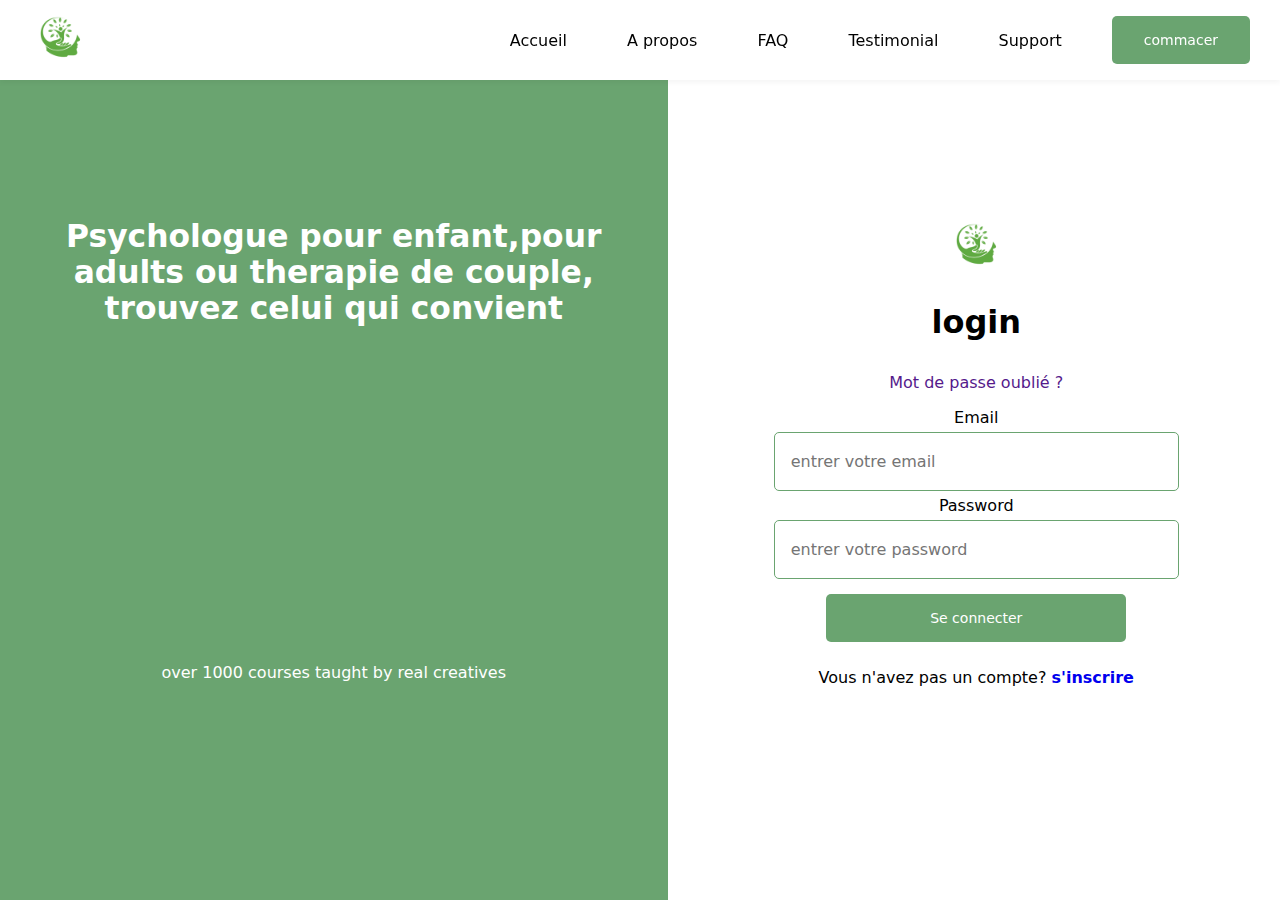
<file: views/Login.html>
<!DOCTYPE html>
<html lang="en">
<head>
    <meta charset="UTF-8">
    <meta http-equiv="X-UA-Compatible" content="IE=edge">
    <meta name="viewport" content="width=device-width, initial-scale=1.0">
    <link rel="stylesheet" href="../css/style.css">
    <link rel="stylesheet" href="../css/uLogin.css">
    <link rel="stylesheet" href="../css/welcome.css" />
<!-- ------------------------------------    UNICONS CDN --------------------------- -->
<link
rel="stylesheet"
href="https://unicons.iconscout.com/release/v4.0.0/css/line.css"
/>
    <title>Login</title>
</head>
<body>
    <nav class="flex justify-between align-center p-1 px-2 nav-scrolled">
    <div class="avatar-container">
          <img src="../assets/Logo.png" alt="amane logo" />
        </div>
        <div class="flex align-center mb-flex-rev">
          <i class="uil uil-apps hidden" id="menu"></i>
          <ul class="navigation p-1">
            <a href="#"
              ><li class="p-1 mx-2">
                <div class="hidden"><i class="icon uil uil-estate"></i></div>
                Accueil
              </li></a
            >
            <a href="#">
              <li class="p-1 mx-2">
                <div class="hidden">
                  <i class="icon uil uil-info-circle"></i>
                </div>
                A propos
              </li></a
            >

            <a href="#"
              ><li class="p-1 mx-2">
                <div class="hidden">
                  <i class="icon uil uil-comment-question"></i>
                </div>
                FAQ
              </li></a
            >

            <a href="#"
              ><li class="p-1 mx-2">
                <div class="hidden">
                  <i class="icon uil uil-comment-alt-heart"></i>
                </div>
                Testimonial
              </li></a
            >
            <a href="#"
              ><li class="p-1 mx-2">
                <div class="hidden">
                  <i class="icon uil uil-headphones"></i>
                </div>
                Support
              </li></a
            >
          </ul>
          <button class="main-btn">commacer</button>
        </div>
      </nav>

    <main class="login-page">
        
        <section class="left-section">
            <h1>Psychologue pour enfant,pour adults ou therapie de couple, trouvez celui qui convient</h1>
            <p>over 1000 courses taught by real creatives</p>
        </section>

        <!-- ---------------------RIGHT SECTION ----------------------------- -->

        <section class="right-section">
        <div class="form-container flex-col align-center">
            <div class="avatar-container">
                <img src="../assets/Logo.png" alt="amane logo">
            </div>
            <h1>login</h1>
            <p><a href="">Mot de passe oublié ?</a></p>
            <form action="">
                <label for="email">Email</label>
                <input class="main-input" type="email" id="email" name="email" placeholder="entrer votre email">
                <label for="password">Password</label>
                <input class="main-input" type="password" id="password" name="password" placeholder="entrer votre password">
                <button class="main-btn-stretched">Se connecter</button>
            </form>
            <p class="termes">Vous n'avez pas un compte? <strong><a href="./uSignUp.html">s'inscrire</a></strong></p>
        <div id="test"></div>
        </div>    
        </section>
    </main>
</body>
</html>
</file>
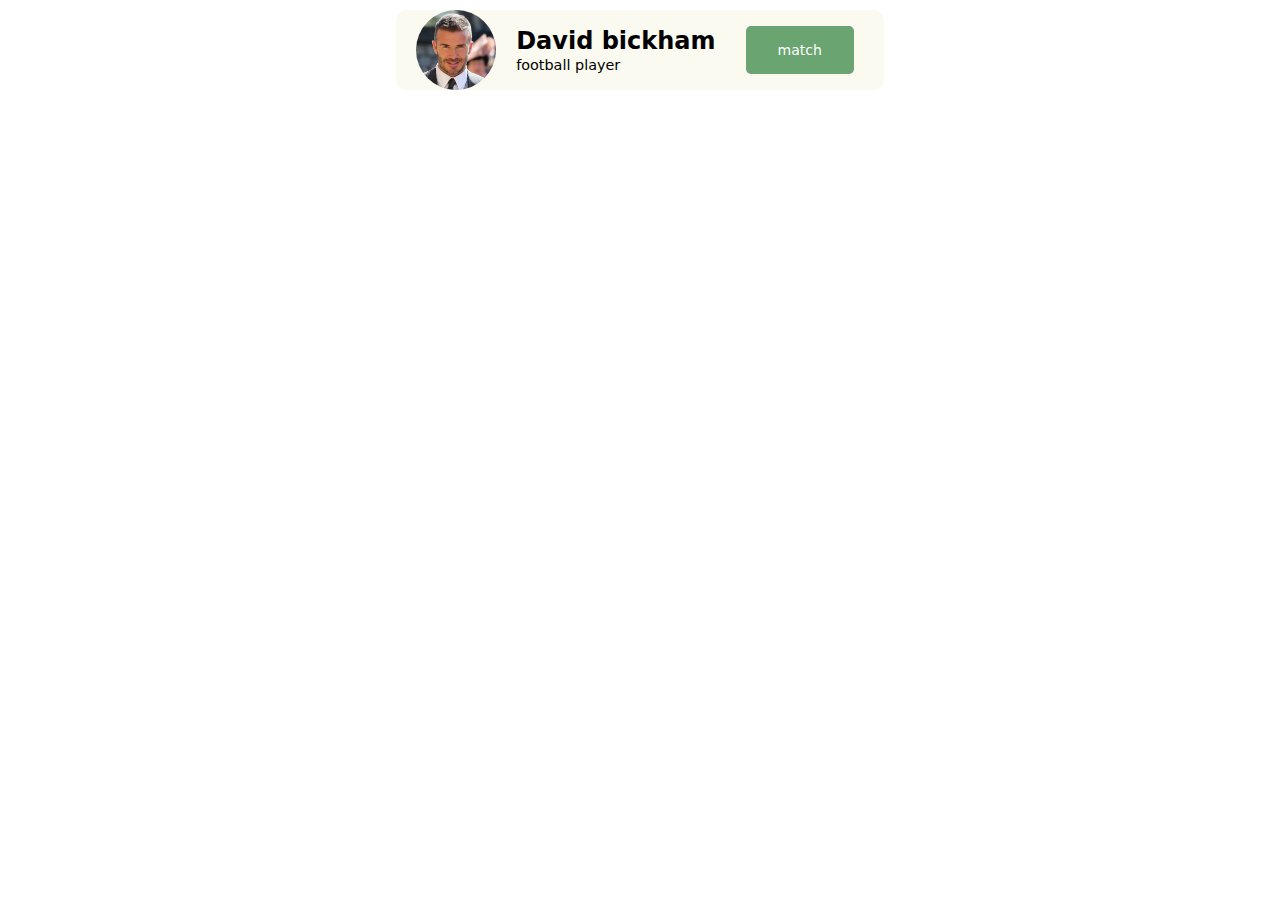
<file: views/psy-card.html>
<!DOCTYPE html>
<html lang="en">
<head>
    <meta charset="UTF-8">
    <meta http-equiv="X-UA-Compatible" content="IE=edge">
    <meta name="viewport" content="width=device-width, initial-scale=1.0">
    <link rel="stylesheet" href="../css/style.css">
    <title>Document</title>
</head>
<body>
    <div class="">
                                    <!-- THIS IS THE CARD  -->
       <div class="container center">
            <div class="flex justify-center align-center p-1 px-2 my-1" style="
            background-color: var(--background-color-a);
            border-radius: 10px;
            width: fit-content;
            ">
                <div class="avatar-container"><img src="../assets/profile.jpg" alt="profile de psychologue"></div>
                <div class="mx-2">
                    <h1 style="font-size:1.5rem">David bickham</h1>
                    <span style="font-size:.9rem">football player</span>
                </div>
                <div><button class="main-btn">match</button></div>
            </div>
       </div>
    </div>
</body>
</html>
</file>
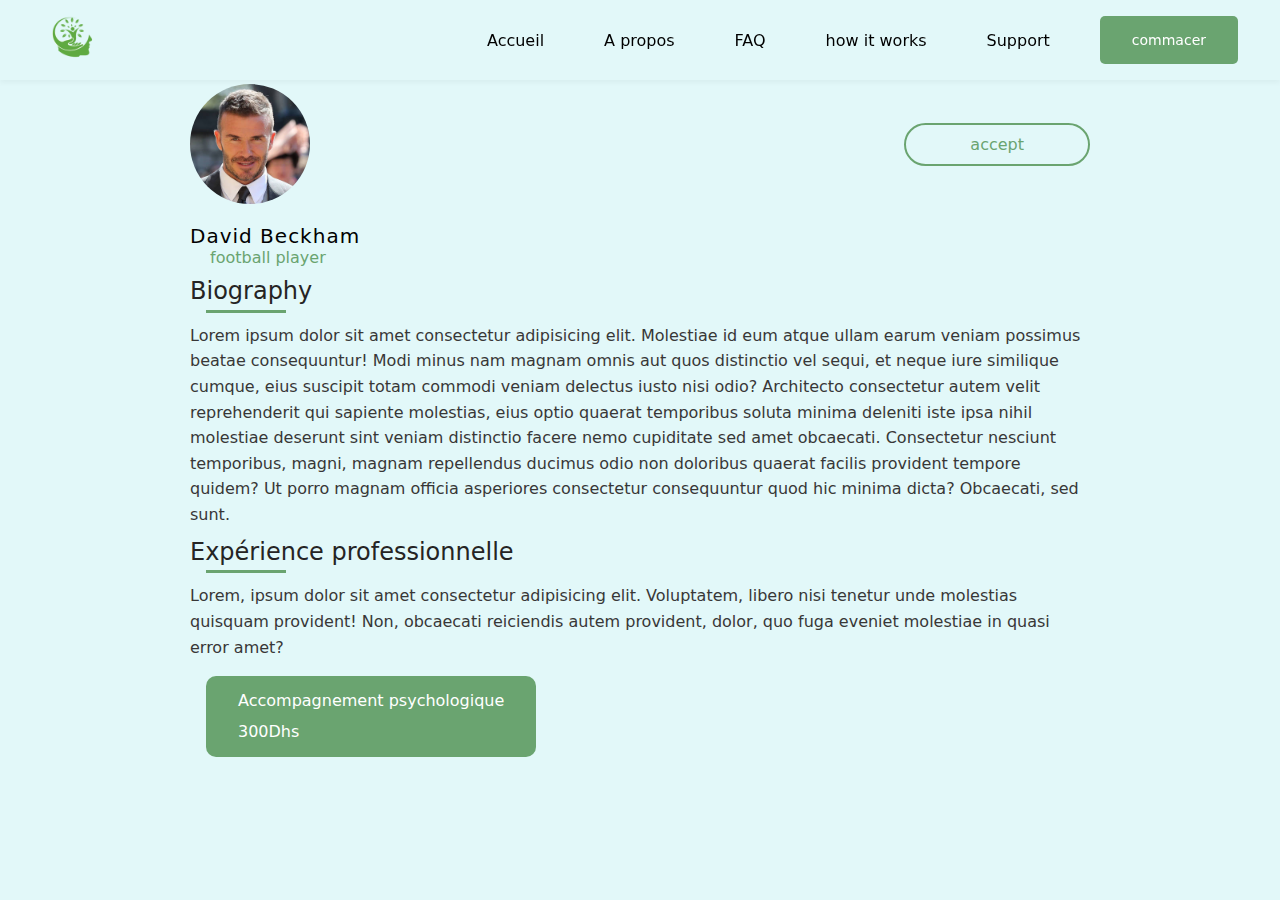
<file: views/psy-profile.html>
<!DOCTYPE html>
<html lang="en">
<head>
    <meta charset="UTF-8">
    <meta http-equiv="X-UA-Compatible" content="IE=edge">
    <link rel="stylesheet" href="../css/style.css">
    <link rel="stylesheet" href="../css/welcome.css" />
    <link rel="stylesheet" href="../css/psy-profile.css">
    <!-- ------------------------------------    UNICONS CDN --------------------------- -->
    <link
      rel="stylesheet"
      href="https://unicons.iconscout.com/release/v4.0.0/css/line.css"
    />
    <meta name="viewport" content="width=device-width, initial-scale=1.0">
    <title>psy profile</title>
</head>
<body>
    <!-- ------------------------------------- NAVBAR ------------------------------------- -->

    <nav class="flex justify-between align-center nav-scrolled profile-nav">
        <div class="avatar-container">
          <img src="../assets/Logo.png" alt="amane logo" />
        </div>
        <div class="flex align-center mb-flex-rev">
          <i class="uil uil-apps hidden" id="menu"></i>
          <ul class="navigation p-1">
            <li class="p-1 mx-2"><a href="#"></a><div class="hidden"><i class="icon uil uil-estate"></i></div>
                Accueil
                </a></li>
            
              <li class="p-1 mx-2"><a href="#">
                <div class="hidden">
                  <i class="icon uil uil-info-circle"></i>
                </div>
                A propos
              </a ></li>

            <li class="p-1 mx-2"><a href="#"></a>
                <div class="hidden">
                  <i class="icon uil uil-comment-question"></i>
                </div>
                FAQ
              </a> </li>

            <li class="p-1 mx-2"><a href="#"></a>
                <div class="hidden">
                  <i class="icon uil uil-comment-alt-heart"></i>
                </div>
                how it works
              </a></li>
            <li class="p-1 mx-2"><a href="#"></a>
                <div class="hidden">
                  <i class="icon uil uil-headphones"></i>
                </div>
                Support
              </a> </li>
          </ul>
          <button class="main-btn">commacer</button>
        </div>
      </nav>

      <!-- PSYCHOLOGUE PROFILE  -->
        <div class="psy-profile sp-nav ">
            <div class="container">
                <div class="accept-psy flex justify-between align-center my-2">
                    <div class="avatar-container">
                        <img src="../assets/profile.jpg" alt="profile photo">
                    </div>
                    <button>accept</button>
                </div>
                <div class="psy-details">
                    <!-- BIOGRAPHY GOES HERE -->
                    <div class="psy-bio">
                        <h3>David Beckham</h3>
                        <span class="my-1">football player</span>
                        <h2 class="my-1">Biography</h2>
                        <p class="my-1">Lorem ipsum dolor sit amet consectetur adipisicing elit. Molestiae id eum atque ullam earum veniam possimus beatae consequuntur! Modi minus nam magnam omnis aut quos distinctio vel sequi, et neque iure similique cumque, eius suscipit totam commodi veniam delectus iusto nisi odio? Architecto consectetur autem velit reprehenderit qui sapiente molestias, eius optio quaerat temporibus soluta minima deleniti iste ipsa nihil molestiae deserunt sint veniam distinctio facere nemo cupiditate sed amet obcaecati. Consectetur nesciunt temporibus, magni, magnam repellendus ducimus odio non doloribus quaerat facilis provident tempore quidem? Ut porro magnam officia asperiores consectetur consequuntur quod hic minima dicta? Obcaecati, sed sunt.</p>
                        <h2 class="my-1">Expérience professionnelle</h2>
                        <p class="my-1">Lorem, ipsum dolor sit amet consectetur adipisicing elit. Voluptatem, libero nisi tenetur unde molestias quisquam provident! Non, obcaecati reiciendis autem provident, dolor, quo fuga eveniet molestiae in quasi error amet?</p>
                        <div class="tarifs my-2">
                            Accompagnement psychologique <br> 300Dhs 
                        </div>
                    </div>
                </div>
            </div>
        </div>


      <script src="../js/main.js"></script>
</body>
</html>
</file>
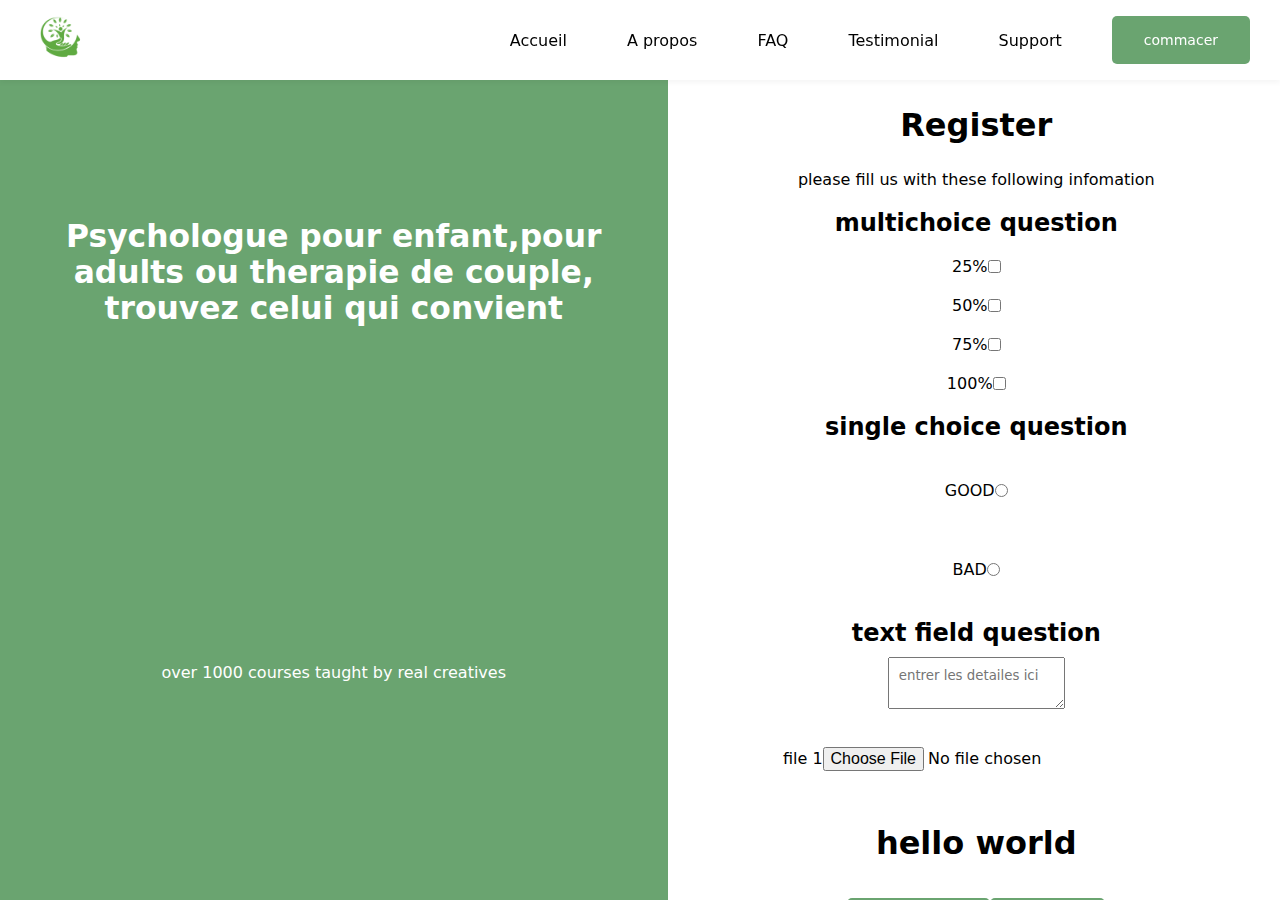
<file: views/questionnaire.html>
<!DOCTYPE html>
<html lang="en">
<head>
    <meta charset="UTF-8">
    <meta http-equiv="X-UA-Compatible" content="IE=edge">
    <meta name="viewport" content="width=device-width, initial-scale=1.0">
    <link rel="stylesheet" href="../../css/style.css">
    <link rel="stylesheet" href="../../css/uLogin.css">
    <link rel="stylesheet" href="../../css/welcome.css" />
    <link rel="stylesheet" href="../../css/questionnaire.css" />
<!-- ------------------------------------    UNICONS CDN --------------------------- -->
<link
rel="stylesheet"
href="https://unicons.iconscout.com/release/v4.0.0/css/line.css"
/>
    <title>Login</title>
</head>
<body>
    <nav class="flex justify-between align-center p-1 px-2 nav-scrolled">
        <div class="avatar-container">
              <img src="../assets/Logo.png" alt="amane logo" />
            </div>
            <div class="flex align-center mb-flex-rev">
              <i class="uil uil-apps hidden" id="menu"></i>
              <ul class="navigation p-1">
                <a href="#"
                  ><li class="p-1 mx-2">
                    <div class="hidden"><i class="icon uil uil-estate"></i></div>
                    Accueil
                  </li></a
                >
                <a href="#">
                  <li class="p-1 mx-2">
                    <div class="hidden">
                      <i class="icon uil uil-info-circle"></i>
                    </div>
                    A propos
                  </li></a
                >
    
                <a href="#"
                  ><li class="p-1 mx-2">
                    <div class="hidden">
                      <i class="icon uil uil-comment-question"></i>
                    </div>
                    FAQ
                  </li></a
                >
    
                <a href="#"
                  ><li class="p-1 mx-2">
                    <div class="hidden">
                      <i class="icon uil uil-comment-alt-heart"></i>
                    </div>
                    Testimonial
                  </li></a
                >
                <a href="#"
                  ><li class="p-1 mx-2">
                    <div class="hidden">
                      <i class="icon uil uil-headphones"></i>
                    </div>
                    Support
                  </li></a
                >
              </ul>
              <button class="main-btn">commacer</button>
            </div>
          </nav>
    
    <main class="login-page">
        <section class="left-section">
            <h1>Psychologue pour enfant,pour adults ou therapie de couple, trouvez celui qui convient</h1>
            <p>over 1000 courses taught by real creatives</p>
        </section>

        <!-- ---------------------RIGHT SECTION ----------------------------- -->
        <!-- flex-col align-center justify center -->
        <section class="right-section">
        <div class="form-container flex-col align-center justify">
            <div class="avatar-container">
                <img src="../../assets/Logo.png" alt="amane logo">
            </div>
            <h1>Register</h1>
            <p class="m-1">please fill us with these following infomation</p>
            
            <form action="">
              <!-- ====================================== FORM one ====================================== -->
              <div id="form-one">
                <!-- --------------- multi choice questionnaire -------------- -->
                <div class="question-wrapper flex-col align-center" >
                  <div class="question p-1 flex justify-around align-center" id="faq">
                      <h2>multichoice question</h2>
                      <i class="uil uil-angle-right-b"></i>
                  </div>
                  <div class="multi-answer flex justify-between align-center my-1 p-1 px-2" id="multi-choice">
                    <label for="q2a1" class="center" >25%</label>
                    <input type="checkbox" name="q2" id="q2a1"  >
                  </div>
                  <div class="multi-answer flex justify-between align-center my-1 p-1 px-2" id="multi-choice">
                    <label for="q2a1" class="center" >50%</label>
                    <input type="checkbox" name="q2" id="q2a1"  >
                  </div>
                  <div class="multi-answer flex justify-between align-center my-1 p-1 px-2" id="multi-choice">
                    <label for="q2a1" class="center" >75%</label>
                    <input type="checkbox" name="q2" id="q2a1"  >
                  </div>
                  <div class="multi-answer flex justify-between align-center my-1 p-1 px-2" id="multi-choice">
                    <label for="q2a1" class="center" >100%</label>
                    <input type="checkbox" name="q2" id="q2a1"  >
                  </div>
                  
              </div>
              <!-- ------------------- one choice questionnaire -------------- -->
              <div class="question-wrapper flex-col align-center" >
                  <div class="question p-1 flex justify-around align-center" id="faq">
                      <h2>single choice question </h2>
                      <i class="uil uil-angle-right-b"></i>
                  </div>
                  <div class="sg-answer flex justify-between align-center my-1 p-2" id="sg-choice">
                    <label for="q1a1">GOOD</label>
                    <input type="radio" name="q1" id="q1a1"  >
                  </div>
                  
                  <div class="sg-answer flex justify-between align-center my-1 p-2" id="sg-choice">
                    <label for="a2">BAD</label>
                    <input type="radio" name="q1" id="q1a2" >
                  </div>
              </div>
            <!-- --------------- minput text questionnaire -------------- -->
            <div class="question-wrapper flex-col align-center" >
              <div class="question p-1 flex justify-around align-center" id="faq">
                  <h2>text field question </h2>
                  <i class="uil uil-angle-right-b"></i>
              </div>
              <textarea name="q3" id="" class="txt-area p-1" placeholder="entrer les detailes ici"></textarea>
          </div>
            <!-- --------------- file upload -------------- -->
            <div class="flex justify-between align-center my-1 p-2">
              <label for="file1" class="my-1 file">file 1</label>
                <input type="file" name="file1" id="file1" class="file">
            </div>
          </div>


        </div>
        <!-- ========================================================= FORM 2 ======================================== -->
        <div id="form-two" class="hide">
          <h1 >hello world</h1>
        </div>
        <!-- --------------------------- NEXT ----------------------------- -->
        <div class=" flex justify-between align-center">
          <button class="main-btn hide my-2" id="previous">preccedant</button>
          <button class="main-btn my-2" id="next">suivant</button>
            </div>
            </form>
        </div>    
        </section>
    </main>
    <script src="../js/main.js"></script>
</body>
</html>
</file>
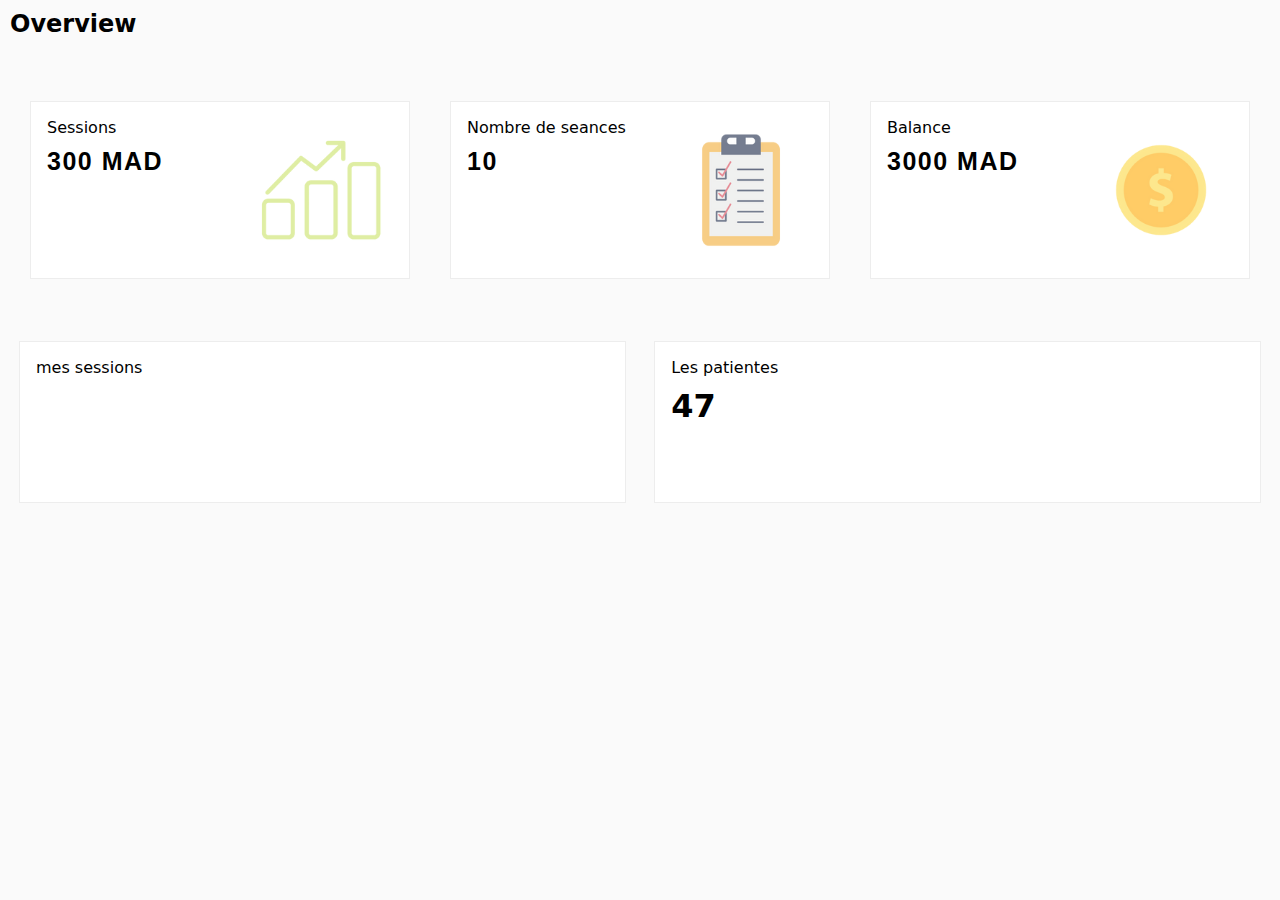
<file: views/user-dashboard.html>
<!DOCTYPE html>
<html lang="en">
<head>
    <meta charset="UTF-8">
    <meta http-equiv="X-UA-Compatible" content="IE=edge">
    <meta name="viewport" content="width=device-width, initial-scale=1.0">
    <link rel="stylesheet" href="../css/style.css">
    <link rel="stylesheet" href="../css/psy-dashboard.css">
    <title>Document</title>
</head>
<body>
    <section class="dashboard flex-wrap p-1">
        <h2>Overview</h2>
        <div class="flex justify-around align-center m-gap md-flex-col">
          <div class="box mx-1 p-1 flex justify-between">
            <div>
              <span>Sessions</span>
              <h1 class="my-1">300 MAD</h1>
            </div>
            <div class="img-wrapper">
              <img src="../assets/images/session.png" alt="">
            </div>
          </div>
          
          <div class="box mx-1 p-1 flex justify-between">
            <div>
              <span>Nombre de seances</span>
              <h1 class="my-1">10</h1>
            </div>
            <div class="img-wrapper">
              <img src="../assets/images/task.png" alt="">
            </div>
          </div>
          
          <div class="box mx-1 p-1 flex justify-between">
            <div>
              <span>Balance</span>
              <h1 class="my-1">3000 MAD</h1>
            </div>
            <div class="img-wrapper">
              <img src="../assets/images/balance.png" alt="">
            </div>
          </div>
</div>
        <div class="m-gap flex justify-between align-center md-flex-col">
          <div class="bg-box mx-1 p-1">
            <span>mes sessions</span>
          </div>
          <div class="bg-box mx-1 p-1">
            <span>Les patientes</span>
            <h1 class="my-1">47</h1>
          </div>
        </div>
      </section>
</body>
</html>
</file>
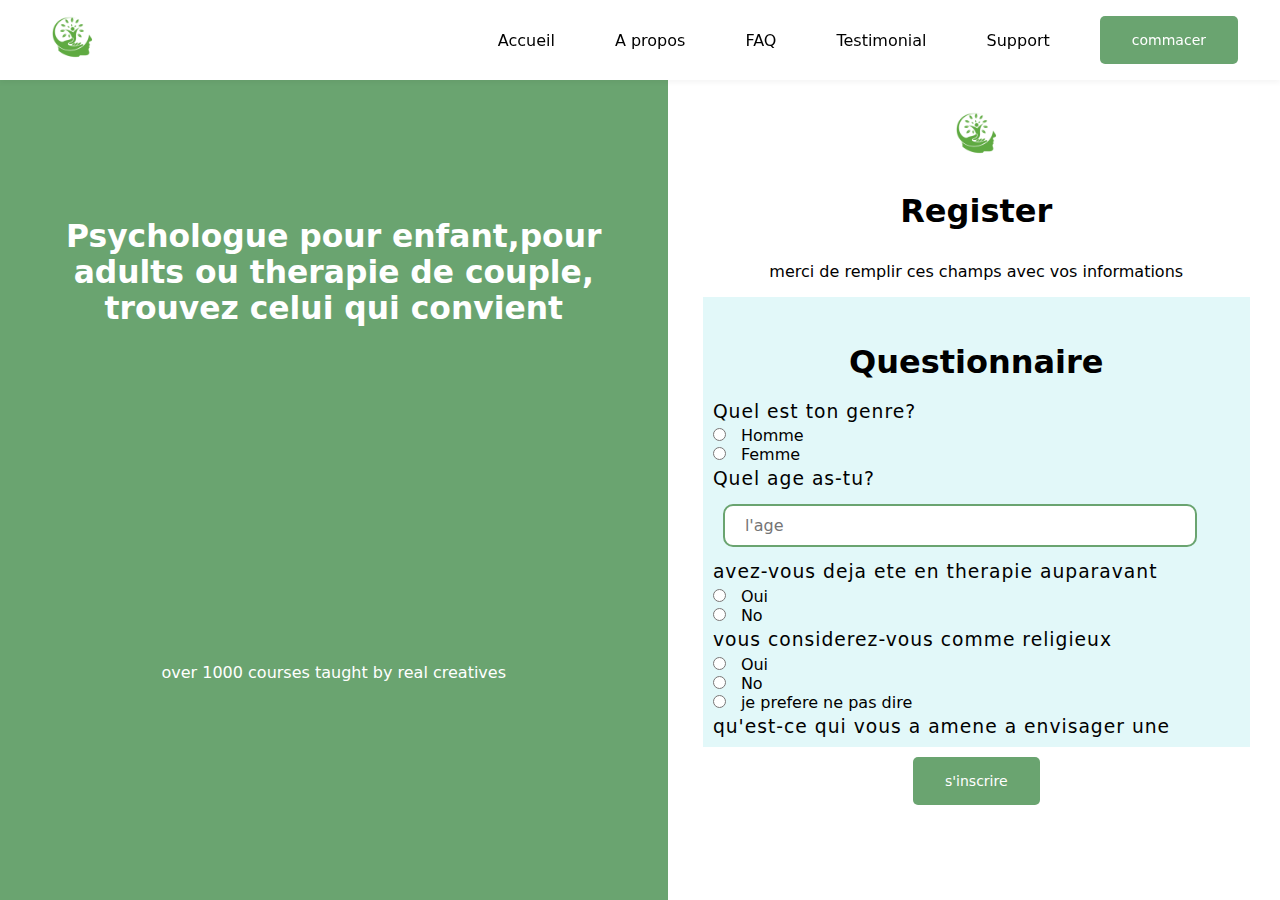
<file: views/therapists/thrSignUp.html>
<!DOCTYPE html>
<html lang="en">
<head>
    <meta charset="UTF-8">
    <meta http-equiv="X-UA-Compatible" content="IE=edge">
    <meta name="viewport" content="width=device-width, initial-scale=1.0">
    <link rel="stylesheet" href="../../css/style.css">
    <link rel="stylesheet" href="../../css/uLogin.css">
    <link rel="stylesheet" href="../../css/welcome.css">
    <link rel="stylesheet" href="../../css/questionnaire.css">
<!-- ------------------------------------    UNICONS CDN --------------------------- -->
<link
rel="stylesheet"
href="https://unicons.iconscout.com/release/v4.0.0/css/line.css"
/>
    <title>Login</title>
</head>
<body>
    <nav class="flex justify-between align-center nav-scrolled">
        <div class="avatar-container">
              <img src="../../assets/Logo.png" alt="amane logo" />
            </div>
            <div class="flex align-center mb-flex-rev">
              <i class="uil uil-apps hidden" id="menu"></i>
              <ul class="navigation p-1">
                <a href="#"
                  ><li class="p-1 mx-2">
                    <div class="hidden"><i class="icon uil uil-estate"></i></div>
                    Accueil
                  </li></a
                >
                <a href="#">
                  <li class="p-1 mx-2">
                    <div class="hidden">
                      <i class="icon uil uil-info-circle"></i>
                    </div>
                    A propos
                  </li></a
                >
    
                <a href="#"
                  ><li class="p-1 mx-2">
                    <div class="hidden">
                      <i class="icon uil uil-comment-question"></i>
                    </div>
                    FAQ
                  </li></a
                >
    
                <a href="#"
                  ><li class="p-1 mx-2">
                    <div class="hidden">
                      <i class="icon uil uil-comment-alt-heart"></i>
                    </div>
                    Testimonial
                  </li></a
                >
                <a href="#"
                  ><li class="p-1 mx-2">
                    <div class="hidden">
                      <i class="icon uil uil-headphones"></i>
                    </div>
                    Support
                  </li></a
                >
              </ul>
              <button class="main-btn">commacer</button>
            </div>
          </nav>
    <main class="login-page">
        <section class="left-section">
            <h1>Psychologue pour enfant,pour adults ou therapie de couple, trouvez celui qui convient</h1>
            <p>over 1000 courses taught by real creatives</p>
        </section>

        <!-- ---------------------RIGHT SECTION ----------------------------- -->
        <!-- flex-col align-center justify center -->
        <section class="right-section">
        <div class="form-container flex-col align-center">
            <div class="avatar-container">
                <img src="../../assets/Logo.png" alt="amane logo">
            </div>
            <h1>Register</h1>
            <p>merci de remplir ces champs avec vos informations</p>
            
            <form action="">
              <!-- ====================================== FORM one ====================================== -->
              <div class="questionnaire-container">
                  <div class="questionnaire py-2">
                    <h1>Questionnaire</h1>

                    <h3>Quel est ton genre?</h3>
                    <input type="radio" name="q1" id="q1a1"><label for="q1a1">Homme</label><br>
                    <input type="radio" name="q1" id="q1a2"><label for="q1a2">Femme</label>

                    <h3>Quel age as-tu?</h3>
                    <input type="text" name="q2" id="q2" placeholder="l'age">
                    
                    <h3>avez-vous deja ete en therapie auparavant</h3>
                    <input type="radio" name="q3" id="q3a1"><label for="q3a1">Oui</label><br>
                    <input type="radio" name="q3" id="q3a2"><label for="q3a2">No</label>

                    <h3>vous considerez-vous comme religieux</h3>
                    <input type="radio" name="q4" id="q4a1"><label for="q4a1">Oui</label><br>
                    <input type="radio" name="q4" id="q4a2"><label for="q4a2">No</label><br>
                    <input type="radio" name="q4" id="q4a3"><label for="q4a3">je prefere ne pas dire</label>

                    <h3>qu'est-ce qui vous a amene a envisager une theraoie aujourd'hui</h3>
                    <input type="checkbox" name="q5a1" id="q5a1"><label for="q5a1">je me sent déprimé</label><br>
                    <input type="checkbox" name="q5a2" id="q5a2"><label for="q5a2">je me sens anxieux ou dépassé</label><br>
                    <input type="checkbox" name="q5a3" id="q5a3"><label for="q5a3">mon humeur interfère avec mes performances professionnelles /scolaires</label><br>
                    <input type="checkbox" name="q5a4" id="q5a4"><label for="q5a4">j’ai du mal à établir ou à maintenir des relations</label><br>
                    <input type="checkbox" name="q5a5" id="q5a5"><label for="q5a5">je suis en deuil</label><br>
                    <input type="checkbox" name="q5a6" id="q5a6"><label for="q5a6">j’ai vécu un traumatisme</label><br>
                    <input type="checkbox" name="q5a7" id="q5a7"><label for="q5a7"> J’ai besoin de parler d’un défi spécifique</label><br>
                    <input type="checkbox" name="q5a8" id="q5a8"><label for="q5a8">  je veux prendre confiance en moi</label><br>
                    <input type="checkbox" name="q5a9" id="q5a9"><label for="q5a9">  je veux m’améliorer mais je ne sais pas par où commencer</label><br>
                    <input type="checkbox" name="q5a10" id="q5a10"><label for="q5a10">je viens d’explorer</label><br>
                    <input type="checkbox" name="q5a11" id="q5a11"><label for="q5a11">autre</label>

                    <h3>Votre status de relation</h3>
                    <input type="radio" name="q6" id="q6a1"><label for="q6a1">seul</label><br>
                    <input type="radio" name="q6" id="q6a2"><label for="q6a2">en couple</label><br>
                    <input type="radio" name="q6" id="q6a3"><label for="q6a3">marie</label><br>
                    <input type="radio" name="q6" id="q6a4"><label for="q6a4">veuve</label><br>
                    <input type="radio" name="q6" id="q6a5"><label for="q6a5">je prefere ne pas dire</label><br>
                    <input type="radio" name="q6" id="q6a6"><label for="q6a6">autre</label>
                    
                    <h3>quelles sont vos attentes vis-à-vis de votre thérapeute? Un thérapeute qui….</h3>
                    <input type="checkbox" name="q7a1" id="q7a1"><label for="q7a1">Écoute</label><br>
                    <input type="checkbox" name="q7a1" id="q7a1"><label for="q7a1">explore mon passé</label><br>
                    <input type="checkbox" name="q7a1" id="q7a1"><label for="q7a1">m’apprend des nouvelles compétences</label><br>
                    <input type="checkbox" name="q7a1" id="q7a1"><label for="q7a1">m’apprend des nouvelles compétences</label><br>
                    <input type="checkbox" name="q7a1" id="q7a1"><label for="q7a1">défi mes croyances
                    </label><br>
                    <input type="checkbox" name="q7a1" id="q7a1"><label for="q7a1">défi mes croyances
                    </label><br>
                    <input type="checkbox" name="q7a1" id="q7a1"><label for="q7a1"> m’assigne des devoirs
                    </label><br>
                    <input type="checkbox" name="q7a1" id="q7a1"><label for="q7a1"> m’assigne des devoirs me guide pour fixer des objectifs
                    </label><br>
                    <input type="checkbox" name="q7a1" id="q7a1"><label for="q7a1">communiquer de manière proactif avec moi
                    </label><br>
                    <input type="checkbox" name="q7a1" id="q7a1"><label for="q7a1">je ne sais pas
                    </label><br>
                    <input type="checkbox" name="q7a1" id="q7a1"><label for="q7a1">autre
                    </label>

                    <h3>8)-l’âge du praticien :</h3>
                    <input type="radio" name="q8" id="q8a1"><label for="q8a1">24-30</label><br>
                    <input type="radio" name="q8" id="q8a1"><label for="q8a1">30-40</label><br>
                    <input type="radio" name="q8" id="q8a1"><label for="q8a1">40-50</label><br>
                    <input type="radio" name="q8" id="q8a1"><label for="q8a1">50 ou plus</label>

                    <h3>sex du praticien</h3>
                    <input type="radio" name="q9" id="q9a1"><label for="q1a1">Homme</label><br>
                    <input type="radio" name="q9" id="q9a2"><label for="q1a2">Femme</label>

                    <h3>comment évoluer-vous votre état de santé physique actuelle</h3>
                    <input type="radio" name="q9" id="q9a1"><label for="q1a1">Bien</label><br>
                    <input type="radio" name="q9" id="q9a2"><label for="q1a2">équitable</label><br>
                    <input type="radio" name="q9" id="q9a3"><label for="q9a3">faible</label>

                    <h1>Information personnel</h1>
                    <label for="name">le nom complet</label><br>
                    <input type="text" name="name" id="name" placeholder="entrer votre nom"><br>
                    <label for="name">email adress</label><br>
                    <input type="email" name="email" id="email" placeholder="entrer votre email"><br>
                    <label for="name">password</label><br>
                    <input type="password" name="password" id="password" placeholder="entrer votre password">
                  </div>
              </div>
              <button class="main-btn">s'inscrire</button>
            </form>
        </div>    
        </section>
    </main>
    <script src="../../js/main.js"></script>
</body>
</html>
</file>
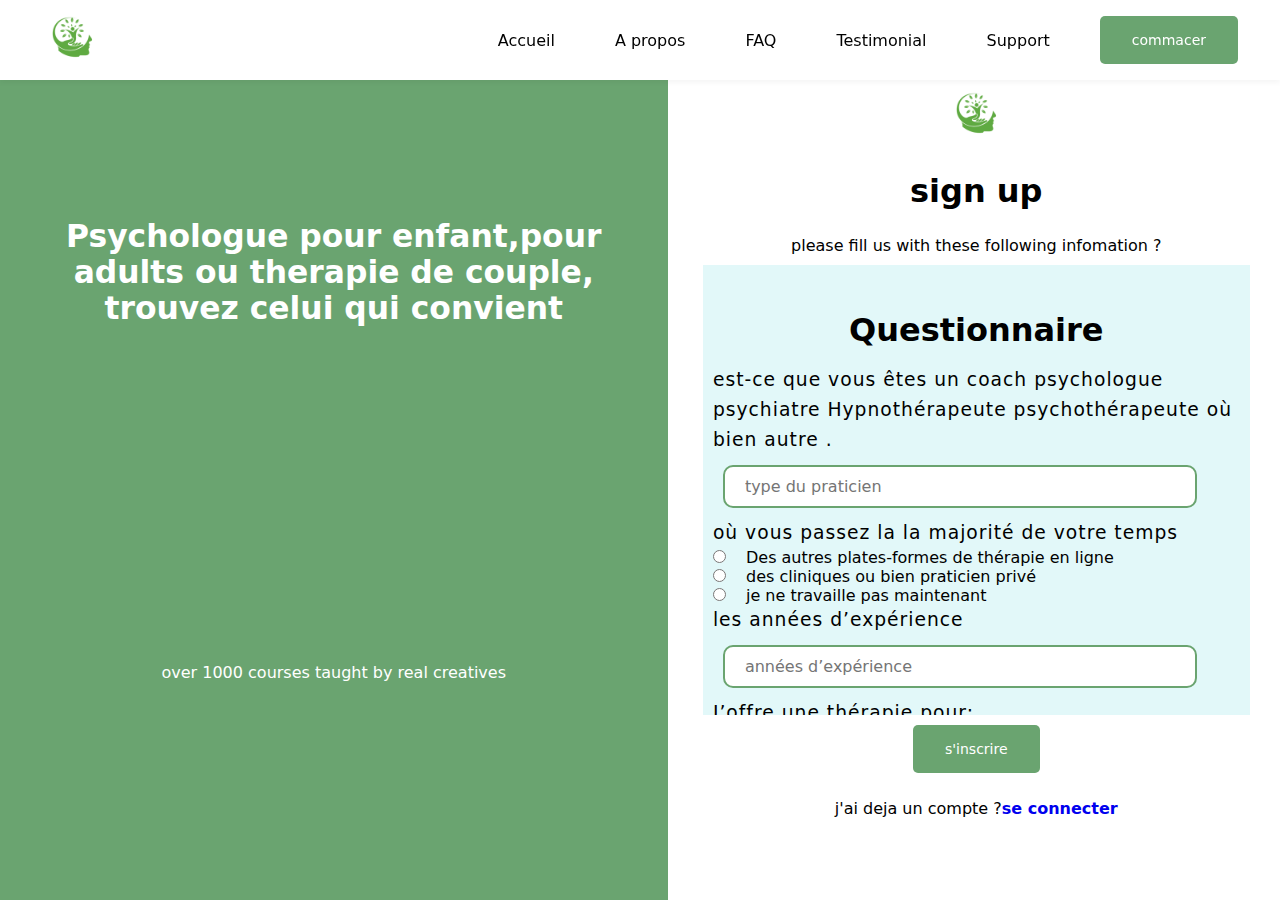
<file: views/users/uSignUp.html>
<!DOCTYPE html>
<html lang="en">
<head>
    <meta charset="UTF-8">
    <meta http-equiv="X-UA-Compatible" content="IE=edge">
    <meta name="viewport" content="width=device-width, initial-scale=1.0">
    <link rel="stylesheet" href="../../css/style.css">
    <link rel="stylesheet" href="../../css/uLogin.css">
    <link rel="stylesheet" href="../../css/welcome.css" />
    <link rel="stylesheet" href="../../css/questionnaire.css">
<!-- ------------------------------------    UNICONS CDN --------------------------- -->
<link
rel="stylesheet"
href="https://unicons.iconscout.com/release/v4.0.0/css/line.css"
/>
    <title>Login</title>
</head>
<body>
    <nav class="flex justify-between align-center nav-scrolled">
        <div class="avatar-container">
              <img src="../../assets/Logo.png" alt="amane logo" />
            </div>
            <div class="flex align-center mb-flex-rev">
              <i class="uil uil-apps hidden" id="menu"></i>
              <ul class="navigation p-1">
                <a href="#"
                  ><li class="p-1 mx-2">
                    <div class="hidden"><i class="icon uil uil-estate"></i></div>
                    Accueil
                  </li></a
                >
                <a href="#">
                  <li class="p-1 mx-2">
                    <div class="hidden">
                      <i class="icon uil uil-info-circle"></i>
                    </div>
                    A propos
                  </li></a
                >
    
                <a href="#"
                  ><li class="p-1 mx-2">
                    <div class="hidden">
                      <i class="icon uil uil-comment-question"></i>
                    </div>
                    FAQ
                  </li></a
                >
    
                <a href="#"
                  ><li class="p-1 mx-2">
                    <div class="hidden">
                      <i class="icon uil uil-comment-alt-heart"></i>
                    </div>
                    Testimonial
                  </li></a
                >
                <a href="#"
                  ><li class="p-1 mx-2">
                    <div class="hidden">
                      <i class="icon uil uil-headphones"></i>
                    </div>
                    Support
                  </li></a
                >
              </ul>
              <button class="main-btn">commacer</button>
            </div>
          </nav>
    
    <main class="login-page">
        <section class="left-section">
            <h1>Psychologue pour enfant,pour adults ou therapie de couple, trouvez celui qui convient</h1>
            <p>over 1000 courses taught by real creatives</p>
        </section>

        <!-- ---------------------RIGHT SECTION ----------------------------- -->
        <!-- flex-col align-center justify center -->
        <section class="right-section sp-nav">
        <div class="form-container flex-col align-center justify">
            <div class="avatar-container">
                <img src="../../assets/Logo.png" alt="amane logo">
            </div>
            <h1>sign up</h1>
            <p class="m-1">please fill us with these following infomation ?</p>
            <form action="">
              <!-- ====================================== FORM one ====================================== -->
              <div class="questionnaire-container">
                  <div class="questionnaire py-2">
                    <h1>Questionnaire</h1>
                    <h3 for="q1">est-ce que vous êtes un coach psychologue psychiatre Hypnothérapeute psychothérapeute où bien autre .</h3>
                    <input type="text" id="q1" name="q1" placeholder="type du praticien">
                    <h3 for="q2">où vous passez la  la majorité de votre temps</h3>
                    <input type="radio" name="q2" id="q2a1">
                    <label for="q2a1">Des autres plates-formes de thérapie en ligne</label><br>
                    <input type="radio" name="q2" id="q2a2">
                    <label for="q2a2">des cliniques ou bien praticien privé</label><br>
                    <input type="radio" name="q2" id="q2a3">
                    <label for="q2a3">je ne travaille pas maintenant </label><br>
                    <h3> les années d’expérience</h3>
                    <input type="text" name="q3" id="q3" placeholder="années d’expérience">
                    <h3>J’offre une thérapie pour:</h3>
                    <input type="checkbox" name="q4a1" id="q4a1">
                    <label for="q4a1">Les adolescents</label><br>
                    <input type="checkbox" name="q4a2" id="q4a2">
                    <label for="q4a2">Les couples</label><br>
                    <input type="checkbox" name="q4a3" id="q4a3">
                    <label for="q4a3">Therapie individuelle</label><br>
                    <h3>Ajouter vos expertises :</h3>
                    <input type="checkbox" name="q5a1" id="q5a1">
                    <label for="q5a1">La dépression stress et anxiété</label><br>
                    <input type="checkbox" name="q5a2" id="q5a2">
                    <label for="q5a2">Faire face au dépendance</label><br>
                    <input type="checkbox" name="q5a3" id="q5a3">
                    <label for="q5a3">Conflits familiaux</label><br>
                    <input type="checkbox" name="q5a4" id="q5a4">
                    <label for="q5a4">Traumatisme et maltraitance</label><br>
                    <input type="checkbox" name="q5a5" id="q5a5">
                    <label for="q5a5">Faire face au deuil et à la perte</label><br>
                    <input type="checkbox" name="q5a6" id="q5a6">
                    <label for="q5a6">Problèmes liés à l’intimité</label><br>
                    <input type="checkbox" name="q5a7" id="q5a7">
                    <label for="q5a7">Motivation estime de soi confiance</label><br>
                    <input type="checkbox" name="q5a8" id="q5a8">
                    <label for="q5a8">Gestion de la colère</label><br>
                    <input type="checkbox" name="q5a9" id="q5a9">
                    <label for="q5a9">Difficultés de carrière</label><br>
                    <input type="checkbox" name="q5a10" id="q5a10">
                    <label for="q5a10">Faire face aux changements de vie</label><br>
                    <input type="checkbox" name="q5a11" id="q5a11">
                    <label for="q5a11">Coaching exécutif et professionnels</label><br>
                    <input type="checkbox" name="q5a12" id="q5a12">
                    <label for="q5a12">Trouble bipolaire</label><br>
                    <input type="checkbox" name="q5a13" id="q5a13">
                    <label for="q5a13">problèmes relationnels</label><br>
                    <h3>sélectionner des domaines d’intérêt supplémentaire ( facultatif )</h3>
                    <input type="checkbox" name="q6a1" id="q6a1">
                    <label for="q6a1">La jalousie</label><br>
                    <input type="checkbox" name="q6a2" id="q6a2">
                    <label for="q6a2">Phobie</label><br>
                    <input type="checkbox" name="q6a3" id="q6a3">
                    <label for="q6a3">Cancer</label><br>
                    <input type="checkbox" name="q6a4" id="q6a4">
                    <label for="q6a4">Problème de paternité</label><br>
                    <input type="checkbox" name="q6a5" id="q6a5">
                    <label for="q6a5">Dépression</label><br>
                    <input type="checkbox" name="q6a6" id="q6a6">
                    <label for="q6a6">Infidélité</label><br>
                    <input type="checkbox" name="q6a7" id="q6a7">
                    <label for="q6a7">Paranoïa</label><br>
                    <input type="checkbox" name="q6a8" id="q6a8">
                    <label for="q6a8">Trouble de la personnalité</label><br>
                    <h3>Informations sur la licence :(facultatif)</h3>
                    <label for="q7">téléchargez votre diplôme/certificat  de thérapie</label><br>
                    <input type="file" name="deplome" id="q7">
                    <h3>tarif</h3>
                    <input type="text" name="tarif" id="tarif" placeholder="tarif">
                    <h1>Information personnel</h1>
                    <label for="name">le nom complet</label><br>
                    <input type="text" name="name" id="name" placeholder="entrer votre nom"><br>
                    <label for="name">email adress</label><br>
                    <input type="email" name="email" id="email" placeholder="entrer votre email"><br>
                    <label for="name">password</label><br>
                    <input type="password" name="password" id="password" placeholder="entrer votre password">
                  </div>
              </div>
              <button class="main-btn">s'inscrire</button>
            </form>
            <p class="termes">j'ai deja un compte ?<a href="./uLogin.html"><strong>se connecter</strong></a></p>
        
        </div>    
        </section>
    </main>
    <script src="../../js/main.js"></script>
</body>
</html>
</file>
<file: css/style.css>
:root{
    --background-color-a :#FAFAF0;
    --background-color-b :#e2f8f9;
    --color-b :#4f7b54;
    --primary-color:#6AA470;
    --primary-hover-color:rgb(7, 100, 7);
    --font-family: system-ui, -apple-system, BlinkMacSystemFont, 'Segoe UI', Roboto, Oxygen, Ubuntu, Cantarell, 'Open Sans', 'Helvetica Neue', sans-serif;
}
*{
    margin: 0;
    padding: 0;
    box-sizing: border-box;
    font-family:var(--font-family) ;
}
/* /////////////////////////////////////// CUSTOMIZING SCROLL BAR FOR FUN :) ////////////////////////////////////////////////////// */
::-webkit-scrollbar {
    width: 10px;
  }
  
  /* Track */
  ::-webkit-scrollbar-track {
    background: #f1f1f1; 
  }
   
  /* Handle */
  ::-webkit-scrollbar-thumb {
    background: #888; 
    border-radius: 10px;
  }
  
  /* Handle on hover */
  ::-webkit-scrollbar-thumb:hover {
    background: #555; 
  }
h1{
    font-weight: 600;
}
body{overflow-x: hidden;}
button,label,input{
    font:inherit;
    color: inherit;
}
button{cursor: pointer;}
label{
    display: block;
}
img{width: 100%;}
a{text-decoration: none;}
li{list-style: none;}
/* ---------------------------- Components --------------------------------- */
.container{
    width: min(90vw,900px);
    margin-inline: auto;
}
.avatar-container{
    display: grid;
    place-items: center;
    width: 80px;
    height: 80px;
    border-radius: 50%;
    overflow: hidden;
}
.avatar-container img{
    width: 100%;
}
.main-btn,.main-btn-stretched{
    margin: 10px;
    color: white;
    background-color: var(--primary-color);
    padding: 1rem 2rem;
    font-size: 14px;
    outline: none;
    border: none;
    border-radius: 5px;
    transition: all .3s ease-in-out;
}
.main-btn-stretched{width: min(300px,90vw);}
.main-btn:hover,.main-btn:focus{
    background-color: var(--primary-hover-color);
}
.main-input{
    margin: 5px;
    width: 90%;
    outline: none;
    border-radius: 5px;
    border: 1.5px solid var(--primary-color);
    padding: 1.2rem 1rem;
}
.image-container{
    overflow: hidden;
}
.sp-nav{
    padding-top:4rem ;
}
/* -------------------------------------- Utilities ----------------------------------------- */
.flex,.flex-col,.flex-rev{display: flex;}
.flex-col{flex-direction: column;}
.flex-rev{flex-direction: row-reverse;}
.flex-wrap{flex-wrap: wrap;}
.justify-center{justify-content: center;}
.justify-around{justify-content: space-around;}
.justify-between{justify-content: space-between;}
.align-center{align-items: center;}
.p-1{padding: 10px;}
.p-2{padding: 20px;}
.px-auto{padding:0 auto;}
.px-1{padding:0 10px;}
.px-2{padding:0 20px;}
.py-1{padding:10px 0;}
.py-2{padding:20px 0;}
.p-gap{padding:max(20px,5vw) 0 0 0;}
.m-gap{margin:max(20px,5vw) 0 0 0;}
.m-1{margin: 10px;}
.m-2{margin: 20px;}
.mx-auto{margin:0 auto;}
.mx-1{margin:0 10px;}
.mx-2{margin:0 20px;}
.my-1{margin:10px 0;}
.my-2{margin:20px 0;}
.w-screen{width: 100vw;}
.h-screen{height: 100vh;}
.center{
    display: grid;
    place-content: center;
}
@media only screen and (max-width:780px) {
    .md-flex-col{
        display: flex;
        flex-direction: column;
    }
}
</file>
<file: css/uLogin.css>
.login-page h1,p,a{
    text-align: center;
    margin-block: 1rem;
    word-wrap: break-word;
}
.login-page{
    
    overflow: hidden;
    display: flex;
    flex-direction: column;
    gap: 2rem;
}
.left-section{
    background-color: var(--primary-color);
        color: white;
    padding:50px 30px;
    flex: .2;
}

.right-section{
    height: 100vh;
    padding-top: 10px;
    flex: .8;}

.right-section .avatar-container{
    margin-inline: auto;
}
.right-section form{
    display: flex;
    flex-direction: column;
    align-items: center;
    width: 90%;
    margin-inline: auto;
}
.right-section>p{
    font-size: 12px;
    width: 50%;
}
@media only screen and (min-width:900px){
    .login-page{
        flex-direction: row;
        gap: 5px;
    }
    .left-section,.right-section{
        display: grid;
        place-items: center;
    }
    .left-section{
        
        flex:.5;
    }
    .left-section h1{
        font-size:clamp(1.5rem,1.2vw + 1rem,3rem);
    }
    .right-section{
        flex: .5;
        width: min(500px,40vw);
        
    }
    .form-container{
        min-width: 500px;
    }
}
</file>
<file: css/welcome.css>
.hidden {
  display: none;
}
.icon {
  font-size: 2rem;
}
#menu {
  cursor: pointer;
}
/* ---------------------   CUSTOM CSS --------------------- */
nav {
  z-index: 100;
  position: fixed;
  top: 0;
  min-width: 100vw;
  background-color: transparent;
  color: white;
  max-height: 5rem;
  padding: 5px 2rem;
}
.nav-scrolled {
  box-shadow: rgba(0, 0, 0, 0.04) 0px 3px 5px;
  background-color: white;
  color: black;
}
nav a {
  color: inherit;
}
nav ul {
  display: flex;
  align-items: center;
}
nav ul li:hover {
  border-bottom: 3px solid var(--primary-color);
}
/* ------------------------ HERO SECTION ------------------------------- */
.hero {
  background-image: url("../assets/images/backg.png");
  background-attachment: fixed;
  background-size: cover;
  max-height: 90vh;
}
.content h1 {
  font-size: max(30px, 1.5vw + 1rem);
}
.content p {
  font-size: max(16px, 0.2vw + 1rem);
}
.content button {
  font-size: max(16px, 0.1vw);
  width: 15rem;
}
.content button > * {
  margin: min(10px, 0.1vw);
}
.hero .container {
  height: 100%;
}
.hero .container .content {
  color: white;
  text-align: center;
}
.hero .content button span {
  font-size: 10px;
}

/* ------------------------------------------- MOTIVATION ----------------------------------------- */
.motivation {
  min-height: min(300px, 30vh);
  background-color: var(--background-color-a);
}
.motivation h1,
.motivation p {
  text-align: center;
}
.motivation strong {
  display: block;
  text-align: center;
}
.motivation .numbers {
  width: 200px;
}
.motivation .number {
  text-align: center;
}
.motivation .number p {
  font-weight: 400;
}
/* ---------------------------------------- Details -------------------------------------------- */
.details {
  padding: max(5vh, 20px) 10vw;
  background-color: var(--primary-color);
}
.container-narrow {
  width: 50vw;
  flex-direction: column;
  margin-inline: auto;
}
.details h1,
.details p {
  text-align: center;
  color: white;
}
.details h1 {
  font-size: clamp(1rem, 2.5vw, 2rem);
  margin-bottom: 20px;
}
.details p {
  margin: 20px 0;
  line-height: 1.5;
  font-size: clamp(0.7rem, 1.2vw, 1.2em);
  letter-spacing: 0.5px;
}
.details .pictures {
  position: relative;
  margin: 20px 10px;
  width: 100%;
  height: 15vh;
  padding: 10px;
}
.details .pictures img {
  top: 50%;
  left: 50%;
  transform: translate(-50%, -50%);
  position: absolute;
  width: 100%;
}
.details button {
    margin-inline: auto;
  background-color: transparent;
  color: white;
  border-radius: 10px;
  border: 2px solid white;
}
/* ----------------------------------------- SPONSOR ------------------------------------------------------- */

.sponsor {
  padding: max(5vh, 2rem) 20px;
  justify-content: space-around;
  align-items: center;
  display: flex;
  gap: min(1rem, 2vw);
}
.sponsor > div {
  width: 150px;
  height: 50px;
  display: grid;
  place-content: center;
}
.details button:hover {
  background-color: #618064;
}
/* ---------------------------------------------- STEPS ------------------------------------------------- */
.arrow {
  transform: rotate(180deg);
  font-size: 50px;
  color: var(--primary-color);
}
.working-steps {
  background-color: var(--background-color-b);
  color: var(--color-b);
}
.working-steps h1 {
  width: 80%;
  text-align: center;
  font-weight: 400;
  margin: 0 0 30px 0;
  padding: 0;
  font-size: 2em;
  line-height: 1, 4;
}
.working-steps .image-container {
  width: 50%;
}
.working-steps .step-desc {
  width: 50%;
  font-size: 1.1em;
  text-align: center;
  line-height: 1.6em;
}
/* ---------------------------------------- FAQ ------------------------------------------------------- */
.faq {
  text-align: center;
}
.faq .question-container{
    cursor: pointer;
}
.faq .question {
  background-color: var(--background-color-b);
}
.faq .question h3 {
    font-size: 16px;
  font-weight: 500;
  text-transform: capitalize;
}
.faq .question i {
    transform: scale(1.5) rotate(0deg);
}
.faq .answer{
    display: none;
}
.question-clicked i {
  transform: scale(1.5) rotate(90deg) !important;
  animation: 0.5s ease;
  animation-name: rotate-arrow;
}
.question-clicked .answer{
    display: block;
}
/* ------------------------------------ FOOTER ----------------------- */
footer{
    background-color: var(--background-color-b);
    text-align: center;
    padding-bottom: 1rem;
    color: #444444;
}
footer i{
    color: #444444;
    font-size: 2rem;
}
footer i:hover{
    color: rgb(206, 199, 199);
}
footer .copyright{
    background-color: #FED5A7;
    padding: 2rem 1rem 3rem 1rem;
}
footer .copyright .cpy{
    font-size: 14px;
    font-weight: 100;
}
/* ###################################### MEDIA QUERIES ################################################# */
@media only screen and (max-width: 1000px) {
  .mb-flex-rev {
    flex-direction: row-reverse;
  }
  .mb-flex-rev #menu {
    font-size: clamp(16px, 5vw + 1rem, 2rem);
    margin: 0 2rem;
  }

  .hidden {
    display: block;
  }
  nav .avatar-container {
    width: 50px;
    height: 50px;
  }
  nav {
    top: auto;
    bottom: 0;
  }
  nav .main-btn{
    padding: .5rem 1.5rem;
  }
  nav ul {
    z-index: 50;
    border-radius: 10px;
    display: grid;
    grid-template-columns: 1fr 1fr 1fr;
    grid-template-rows: 1fr 1fr;
    gap: 1vw;
    position: absolute;
    left: 50%;
    transform: translate(-50%, 200%);
    width: min(90vw, 500px);
    min-height: 300%;
    background-color: white;
    box-shadow: rgba(0, 0, 0, 0.1) 0px 4px 12px;
  }
  nav ul li {
    border-bottom: none;
    color: var(--primary-color);
    border-radius: 10px;
    display: grid;
    place-items: center;
    transition: all 0.3s ease-in-out;
    font-size: 14px;
  }
  nav ul li .icons {
    font-size: 16px;
  }
  nav ul li * {
    margin: 10px;
  }
  nav ul li:hover {
    box-shadow: rgba(0, 0, 0, 0.35) 0px 5px 15px;
  }
  .show-menu {
    transform: translate(-50%, -70%);
    animation: 0.3s ease slide-up;
  }
  .mb-flex-col {
    flex-direction: column;
  }
  .working-steps .step-desc {
    width: 100%;
  }
}
@media only screen and (max-width: 300px) {
  nav ul {
    width: 100vw;
    border-radius: 0;
  }
  nav ul li {
    font-size: 10px;
  }
  nav ul li .icons {
    font-size: 12px;
  }
}
@media only screen and (max-width: 1024px) {
  .container-narrow {
    width: 80vw;
  }
  .sponsor {
    flex-direction: column;
  }
  .sponsor > div {
    margin-top: 20px;
  }
}
@keyframes slide-up {
  0% {
    transform: translate(-50%, 200%);
  }
  100% {
    transform: translate(-50%, -70%);
  }
}
</file>
<file: css/psy-profile.css>
.psy-profile{
    padding-top: 5vw;
    height: 100vh;
    background-color: #E2F8F9;
}
.profile-nav{
    background-color: transparent;
}
.psy-profile .avatar-container{
    width: 120px;
    height: 120px;
}
.psy-profile button{
    border: 2px solid var(--primary-color);
    background-color: transparent;
    padding: 10px max(5vw,1.5rem);
    border-radius: 3rem;
    color: var(--primary-color);
    font-weight: 500;
    transition: .3s ease;
}
.psy-profile button:hover{
    background-color: var(--primary-color);
    color: white;
}
.psy-profile h3{
    font-size: 20px;
    font-weight: 500;
    letter-spacing: 1px;
}
.psy-profile h2{
    font-weight: 500;
    color: rgb(37, 36, 36);
}
.psy-profile h2::after{
    content: '';
    background-color: var(--primary-color);
    display: block;
    margin:.3rem 0 0 1rem;
    width: 5rem;
    height: 3px;
}
.psy-profile span {
    margin-left: 20px;
    color: var(--primary-color);
}
.psy-profile p{
    line-height: 1.6;
    color: rgb(56, 55, 55);

}
.tarifs{
    width: fit-content;
    line-height: 1.9;
    background-color: var(--primary-color);
    color: white;
    margin:1rem 0 5rem 1rem;
    border-radius: 10px;
    padding: 10px 2rem;
}
</file>
<file: css/questionnaire.css>
.questionnaire-container{
    padding: 10px;
    background-color: var(--background-color-b);
    overflow-y: scroll;
    height: 50vh;
}
.questionnaire-container label{
    display: inline;
    margin-inline: 15px;
}
.questionnaire-container h3{
    line-height: 1.6;
    font-weight: 500;
    letter-spacing: 1px;
}
.questionnaire-container input[type="text"],.questionnaire-container input[type="email"],.questionnaire-container input[type="password"]{
    padding: 10px 20px;
    border-radius: 10px;
    width: 90%;
    outline: none;
    border: 2px solid var(--primary-color);
    margin:10px ;
}
</file>
<file: css/psy-dashboard.css>
/*
    DEMO STYLE
*/
@import "https://fonts.googleapis.com/css?family=Poppins:300,400,500,600,700";


body {
    font-family: 'Poppins', sans-serif;
    background: #fafafa;
}

p {
    font-family: 'Poppins', sans-serif;
    font-size: 1.1em;
    font-weight: 300;
    line-height: 1.7em;
    color: #999;
}

a, a:hover, a:focus {
    color: inherit;
    text-decoration: none;
    transition: all 0.3s;
}

.navbar {
    padding: 15px 10px;
    background: #fff;
    border: none;
    border-radius: 0;
    margin-bottom: 40px;
    box-shadow: 1px 1px 3px rgba(0, 0, 0, 0.1);
}

.navbar-btn {
    box-shadow: none;
    outline: none !important;
    border: none;
}

.line {
    width: 100%;
    height: 1px;
    border-bottom: 1px dashed #ddd;
    margin: 40px 0;
}

/* ---------------------------------------------------
    SIDEBAR STYLE
----------------------------------------------------- */

.wrapper {
    display: flex;
    width: 100%;
    align-items: stretch;
    perspective: 1500px;
}


#sidebar {
    min-width: 250px;
    max-width: 250px;
    transition: all 0.6s cubic-bezier(0.945, 0.020, 0.270, 0.665);
    transform-origin: bottom left;
}

#sidebar.active {
    margin-left: -250px;
    transform: rotateY(100deg);
}

#sidebar .sidebar-header {
    padding: 20px;
}

#sidebar ul.components {
    padding: 20px 0;
    border-bottom: 1px solid #47748b;
}

#sidebar ul p {
    color: #fff;
    padding: 10px;
}

#sidebar ul li a {
    padding: 10px;
    font-size: 1.1em;
    display: block;
}
#sidebar ul li a:hover {
    color: #7386D5;
    background: #fff;
}

#sidebar ul li.active > a, a[aria-expanded="true"] {
    color: #fff;
    background: var(--primary-color);
}


a[data-toggle="collapse"] {
    position: relative;
}

.dropdown-toggle::after {
    display: block;
    position: absolute;
    top: 50%;
    right: 20px;
    transform: translateY(-50%);
}

ul ul a {
    font-size: 0.9em !important;
    padding-left: 30px !important;
    background: var(--primary-color);
}

ul.CTAs {
    padding: 20px;
}

ul.CTAs a {
    text-align: center;
    font-size: 0.9em !important;
    display: block;
    border-radius: 5px;
    margin-bottom: 5px;
}

a.download {
    background: #fff;
    color: #7386D5;
}

a.article, a.article:hover {
    background: var(--primary-color) !important;
    color: #fff !important;
}



/* ---------------------------------------------------
    CONTENT STYLE
----------------------------------------------------- */
#content {
    width: 100%;
    padding: 20px;
    min-height: 100vh;
    transition: all 0.3s;
}

#sidebarCollapse {
    width: 40px;
    height: 40px;
    background: #f5f5f5;
    cursor: pointer;
}

#sidebarCollapse span {
    width: 80%;
    height: 2px;
    margin: 0 auto;
    display: block;
    background: #555;
    transition: all 0.8s cubic-bezier(0.810, -0.330, 0.345, 1.375);
    transition-delay: 0.2s;
}

#sidebarCollapse span:first-of-type {
    transform: rotate(45deg) translate(2px, 2px);
}
#sidebarCollapse span:nth-of-type(2) {
    opacity: 0;
}
#sidebarCollapse span:last-of-type {
    transform: rotate(-45deg) translate(1px, -1px);
}


#sidebarCollapse.active span {
    transform: none;
    opacity: 1;
    margin: 5px auto;
}


/* ---------------------------------------------------
    MEDIAQUERIES
----------------------------------------------------- */
@media (max-width: 768px) {
    #sidebar {
        margin-left: -250px;
        transform: rotateY(90deg);
    }
    #sidebar.active {
        margin-left: 0;
        transform: none;
    }
    #sidebarCollapse span:first-of-type,
    #sidebarCollapse span:nth-of-type(2),
    #sidebarCollapse span:last-of-type {
        transform: none;
        opacity: 1;
        margin: 5px auto;
    }
    #sidebarCollapse.active span {
        margin: 0 auto;
    }
    #sidebarCollapse.active span:first-of-type {
        transform: rotate(45deg) translate(2px, 2px);
    }
    #sidebarCollapse.active span:nth-of-type(2) {
        opacity: 0;
    }
    #sidebarCollapse.active span:last-of-type {
        transform: rotate(-45deg) translate(1px, -1px);
    }

}



.profile{
    justify-content: flex-end;
    width: 100%;
}

.dashboard{
    background-color: var(--background-color);
}
.box{
    padding: 1rem!important;
    width: 30%;
    background-color: white;
    box-shadow: rgba(0, 0, 0, 0.05) 0px 0px 0px 1px;
}
.box .img-wrapper{
    height: 9rem;
}
.box .img-wrapper img{
    height: 100%;
    opacity: .6;
}
.box h1{
    font-size: 25px;
    font-weight: 700;
    letter-spacing: 1.5px;
    font-family: 'Franklin Gothic Medium', 'Arial Narrow', Arial, sans-serif;
}
.bg-box{
    padding: 1rem!important;
    background-color: white;
    box-shadow: rgba(0, 0, 0, 0.05) 0px 0px 0px 1px;
    width: 48%;
    height: 10rem;
}
/*======================= MEDIA QUERY ====================*/
@media only screen and (max-width:790px) {
    .navigation-side{
        width: 15%;
    }
    .dashboard{
        width: 85%;
    }
    .nav-btn {text-align: center;}
    .nav-btn i{
        font-size: 25px;
    }
    .navigation-side p {
        display: none;
    }
    .navigation-side button {
        padding: 8px calc(1vw + .5rem);
        font-size: 14px;

    }
    .box,.bg-box{
        width: 100%;
        margin: 10px;
    }
}
@media only screen and (max-width:400px){
    .navigation-side button {
        padding:5px 10px;
    }
    .avatar-container{
        width: 50px;
        height: 50px;
    }
}

#pageSubmenu li,#homeSubmenu li{
    color: white!important;
}
</file>
